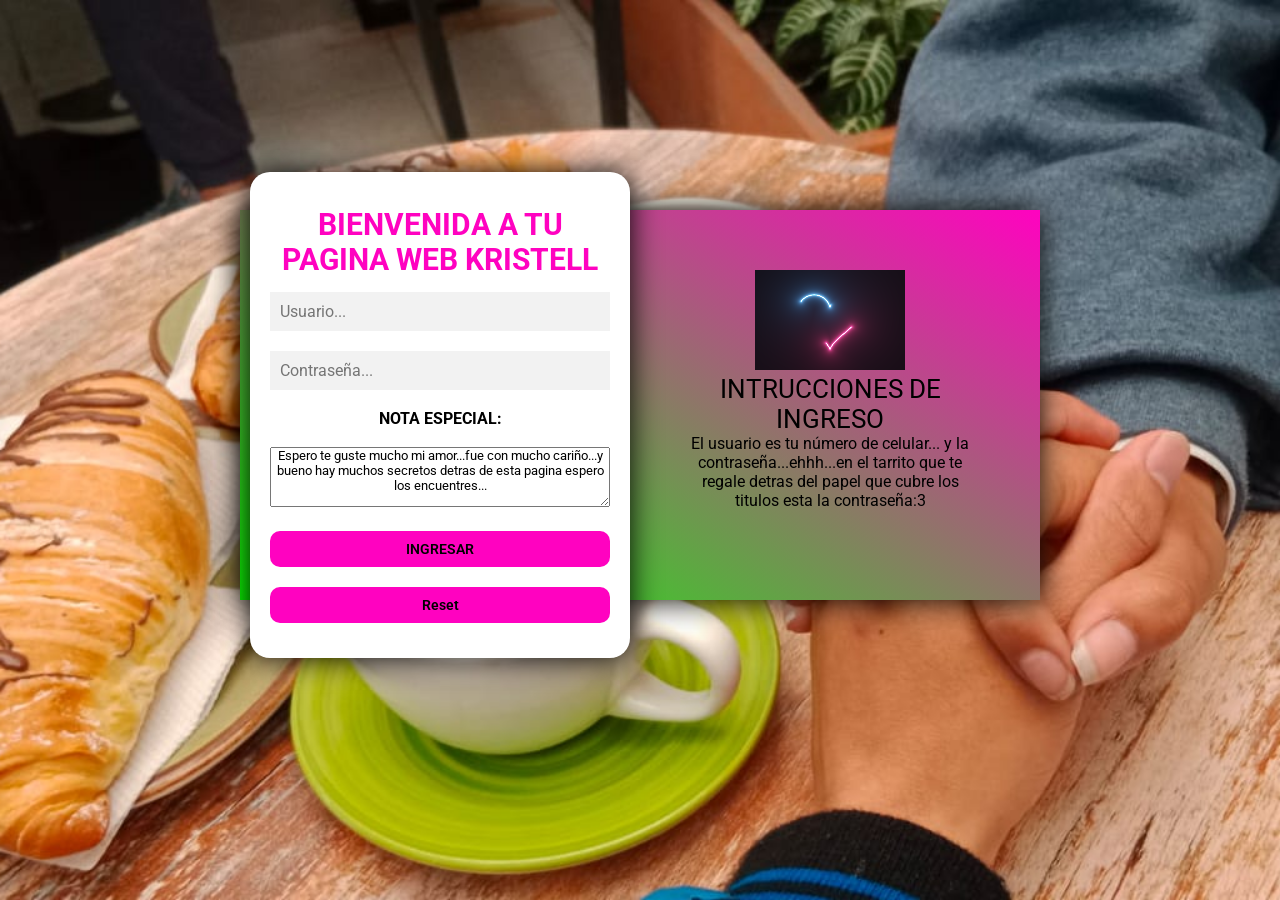
<file: index.html>
<!DOCTYPE html>
<html lang="en">

<head>
    <meta charset="UTF-8">
    <meta name="viewport" content="width=device-width, initial-scale=1.0">
    <title>Login - Inventario WAY</title>
    <link rel="icon" type="text/css" href="img/LOGO.png">
    <link
        href="https://fonts.googleapis.com/css2?family=Roboto:ital,wght@0,100;0,300;0,400;0,500;0,700;0,900;1,100;1,300;1,400;1,500;1,700;1,900&display=swap"
        rel="stylesheet">
    <link rel="stylesheet" href="css/login.css">
</head>

<body>

    <main>

        <div class="contenedor__todo">
            <div class="caja__trasera">
                <div class="caja__trasera-login">

                </div>
                <div class="caja__trasera-register">
                    <canvas id="canvas" width="1400" height="600"></canvas>
                    <h3>INTRUCCIONES DE INGRESO</h3>
                    <p">El usuario es tu número de celular... y la contraseña...ehhh...en el tarrito que te regale
                        detras del papel que cubre los titulos esta la contraseña:3</p>
                </div>
            </div>

            <!--Formulario de Login y registro-->
            <div class="contenedor__login-register">
                <!--Login-->
                <form action="inicio.html" name="f1valido" class="formulario__login">

                    <h2>BIENVENIDA A TU PAGINA WEB KRISTELL</h2>
                    <h2></h2>
                    <input type="text" maxlength="45" name="usuario" id="usuario" placeholder="Usuario...">
                    <input type="password" maxlength="45" name="contraseña" id="contraseña" placeholder="Contraseña...">
                    <br>
                    <br>
                    <label><h4 style="text-align: center;">NOTA ESPECIAL:</h4></label>
                    <br>
                    <textarea readonly
                    style="width:100%;height: 60px; text-align: center; overflow: hidden;">Espero te guste mucho mi amor...fue con mucho cariño...y bueno hay muchos secretos detras de esta pagina espero los encuentres...</textarea>
                    <input type="button" value="INGRESAR" id="submit" onclick="validate()"/>
                    <div class="boton">
                        <input type="reset" class="botonC" onclick="saludo()">
                    
                    
                    <script>
                    
                    function saludo(){
                            window.confirm('Esta seguro de limpiar el formulario, los datos seran borrados');
                    }
                        
                    </script>
                    
                     
                    
                        
                    </div>
             
            </div>
        </div>

    </main>

    <script src="js/login.js"></script>
</body>

</html>
</file>
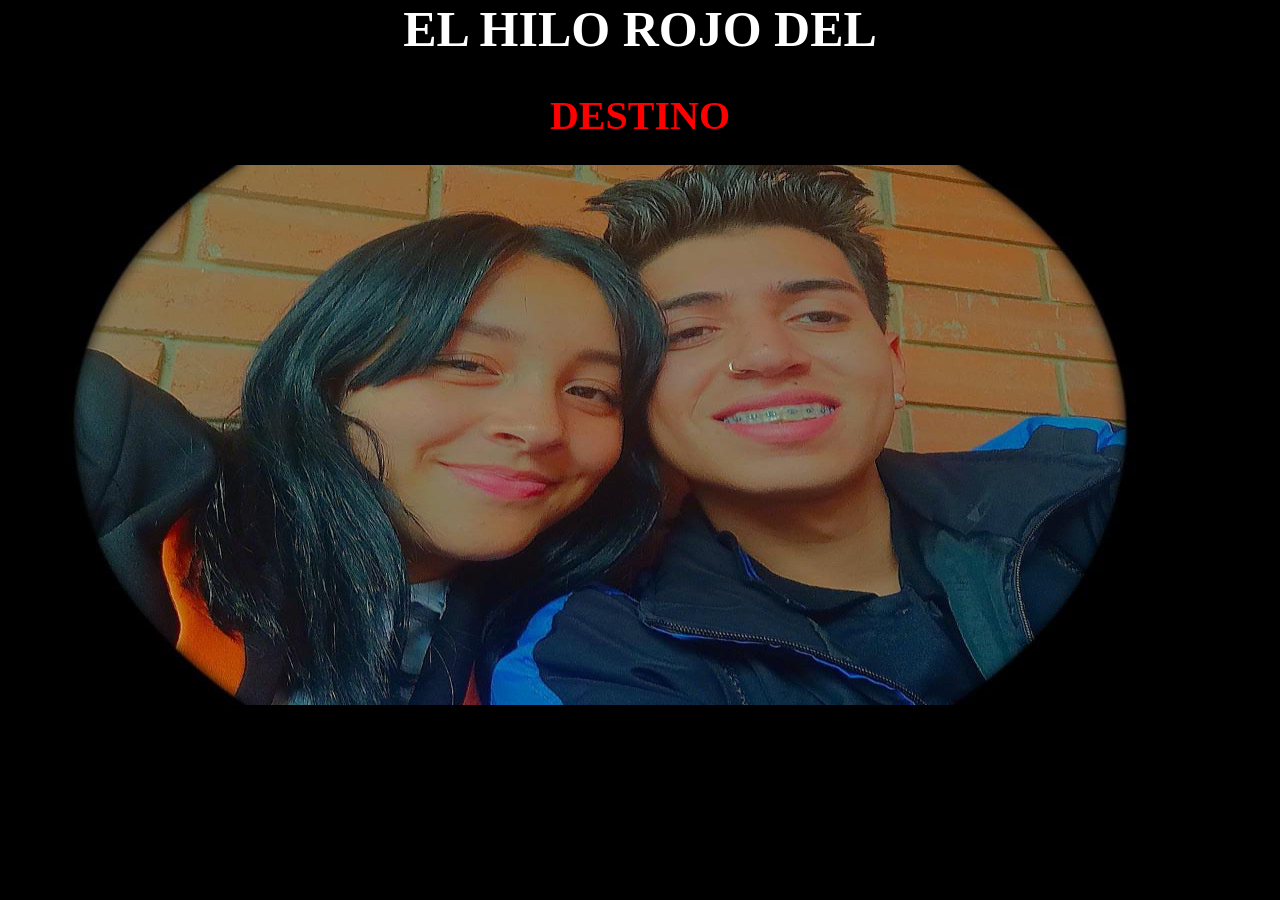
<file: corazones.html>
<html lang="en">
<head>
    <meta charset="UTF-8">
    <meta http-equiv="X-UA-Compatible" content="IE=edge">
    <meta name="viewport" content="width=device-width, initial-scale=1.0">
    <link rel="stylesheet" href="css/style.css">
    <link rel="icon" type="text/css" href="img/logo.png">
    <title>MI AMOR</title>
</head>
<body>
    <!-- --- First------<span></span>- --------Then remove it-->
    <div class="encabezado" >
        <h1 class="hilo">EL HILO ROJO DEL</h1>
        <h1 class="destino">DESTINO</h1>
    </div>
    <div id="didi">
<img src="img/fondo1.jpeg" alt="tu">
    </div>
    <footer class="footer">

    </footer>
    <script src="js/script.js"></script>
</body>
</html>
</file>
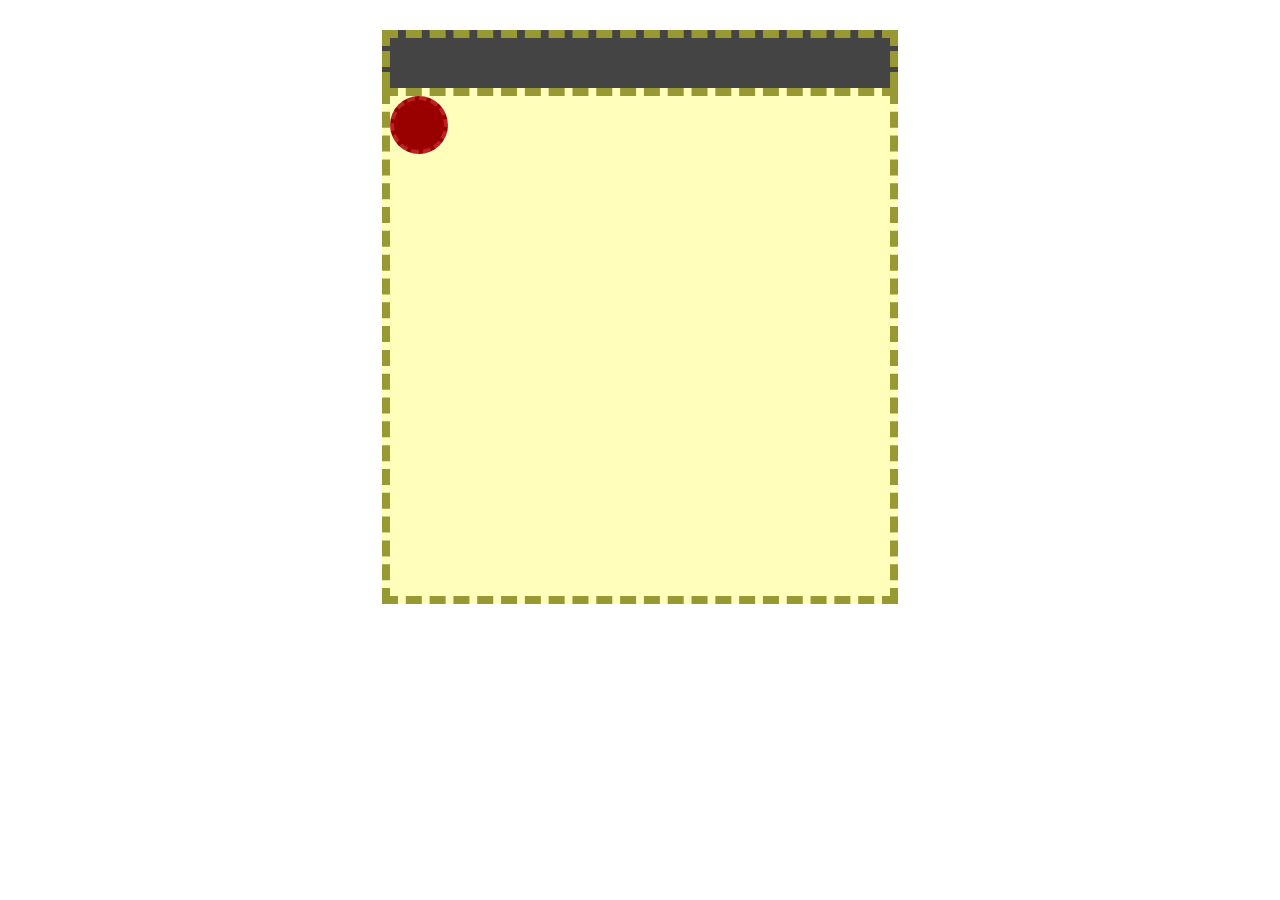
<file: juego1.html>
<!DOCTYPE html>
<html>
<head>
	<title>Bicho Juego</title>
    <link rel="shortcut icon" href="img/logo.png" type="image/x-icon">
	<link rel="stylesheet" type="text/css" href="css/juego1.css">
</head>
<body>
	<div class="contenedor pointer">
		<span id="puntos"></span>
		<span id="ned"></span>
		<span id="tiempo"></span>
	</div>
	<div class="contenedor">
		<div id="player"></div>
	</div>
<script src="js/juego1.js"></script>
</body>
</html>
</file>
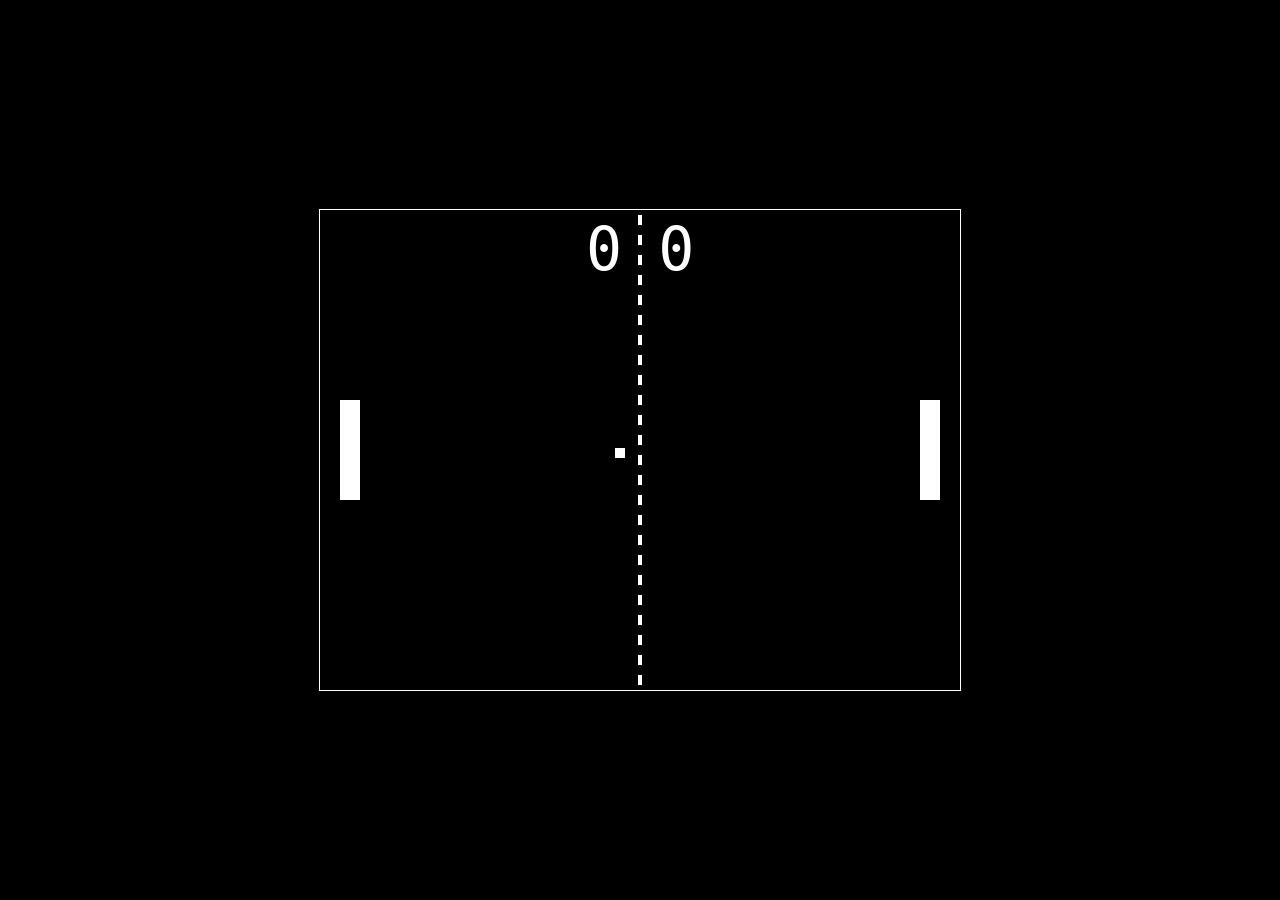
<file: juego4.html>
<!DOCTYPE html>
<html lang="en" >
<head>
  <meta charset="UTF-8">
  <title>Ping Pong</title>
  <link rel="shortcut icon" href="img/logo.png" type="image/x-icon">
  <link rel="stylesheet" href="css/juego4.css">

</head>
<body>
<!-- partial:index.partial.html -->
<!-- 
Try resizing the screen both vertically and horizontally. The canvas will maintain the defined width/height aspect ratio.
-->

<div class="container">
  <canvas id="c" width="640" height="480" style="background:#000"></canvas>
</div>
<!-- partial -->
  <script  src="js/juego4.js"></script>

</body>
</html>
</file>
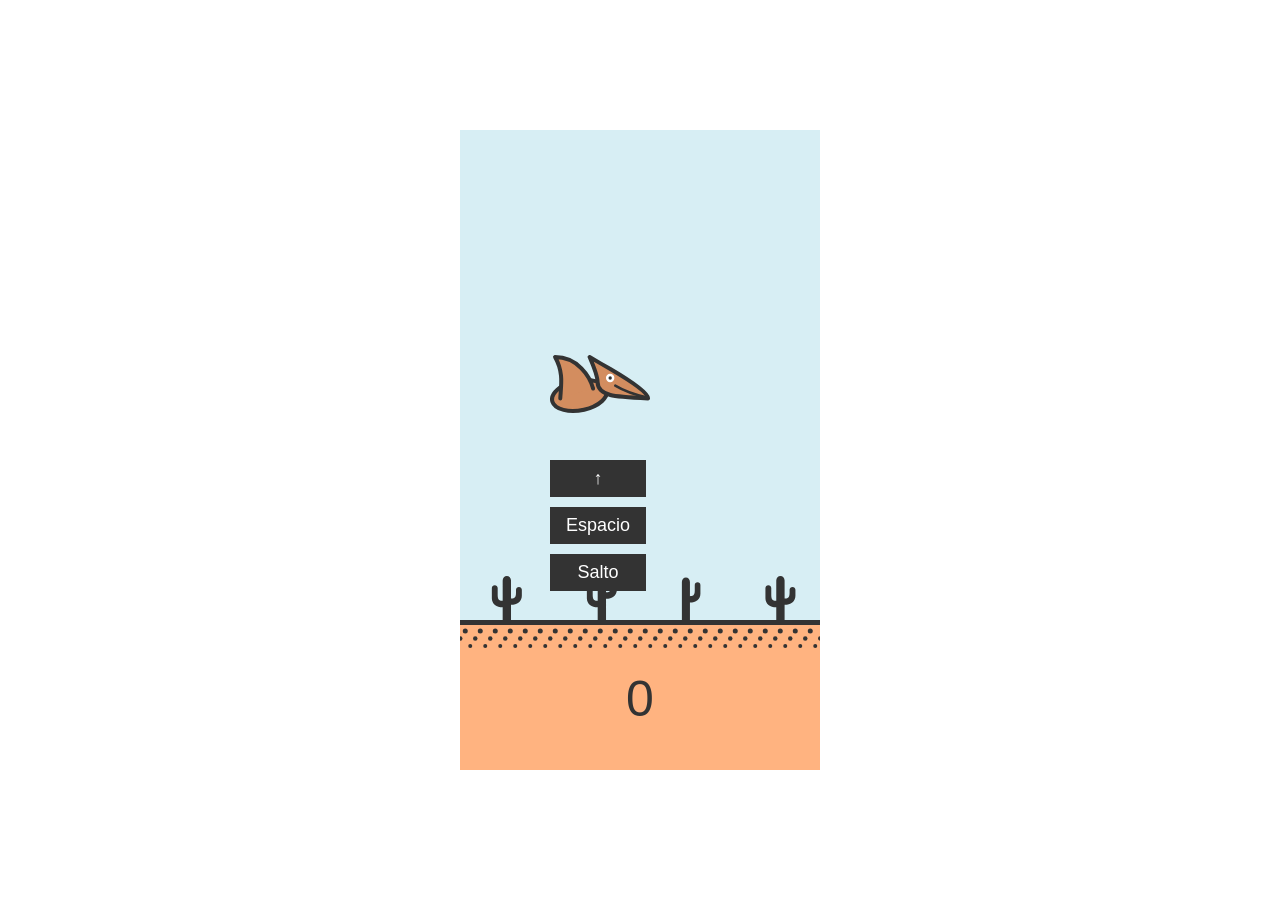
<file: juego5.html>
<!DOCTYPE html>
<html lang="en" >
<head>
  <meta charset="UTF-8">
  <title>DINO FLIP</title>
    <link rel="shortcut icon" href="img/logo.png" type="image/x-icon">
  <link rel="stylesheet" href="css/juego5.css">

</head>
<body>
<!-- partial:index.partial.html -->
<div class="ctn">
  <canvas id="c" width="360px" height="640px"></canvas>
  <div id="scoreboard">0</div>
  <div id="start-screen">
    <div id="ctrl-ctn">
      <div id="up" class="ctrl-btn">↑</div>
      <div id="space" class="ctrl-btn">Espacio</div>
      <div id="tap" class="ctrl-btn">Salto</div>
    </div>
  </div>
  <div id="gameover-screen">
    <div id="gameover">GAME OVER</div>
    <div id="replay">REPETIR</div>
  </div>
</div>
<!-- partial -->
  <script  src="js/juego5.js"></script>

</body>
</html>
</file>
<file: css/login.css>
*{
    margin: 0;
    padding: 0;
    box-sizing: border-box;
    text-decoration: none;
    font-family: 'Roboto', sans-serif;
}

body{
    background-image: url(../img/fondo2.jpeg);
    background-size: cover;
    background-repeat: no-repeat;
    background-position: center;
    background-attachment: fixed;
}

main{
    width: 100%;
    padding: 20px;
    margin: auto;
    margin-top:0px;
}


#canvas{
    width: 150px;
    height: 100px;
}

.contenedor__todo{
    width: 100%;
    max-width: 800px;
    margin: auto;
    position: relative;
}

.caja__trasera{
    width: 100%;
    margin-top: 190px;
    padding: 10px 20px;
    display: flex;
    justify-content: center;
    text-align: center;
    -webkit-backdrop-filter: blur(10px);
    backdrop-filter: blur(10px);
    background: linear-gradient(30deg, #09ff00, #ff02c0);   background-color: rgba(0, 128, 255, 0.5);
    box-shadow: 0 0 30px 0 #000000;
}

.caja__trasera div{
    width: 50%;
    margin: 50px 40px;
    color: rgb(0, 0, 0);
    transition: all 500ms;
}


.caja__trasera div p,
.caja__trasera button{
    margin-top: 30px;
}

.caja__trasera div h3{
    font-weight: 400;
    font-size: 26px;
    color: rgb(0, 0, 0);
}

.caja__trasera div p{
    font-size: 16px;
    font-weight: 300;
}

.caja__trasera button{
    padding: 10px 40px;
    border-radius:10px ;
    border: 2px solid #fff;
    font-size: 14px;
    background: transparent;
    font-weight: 600;
    cursor: pointer;
    color: white;
    outline: none;
    transition: all 300ms;
}

.caja__trasera button:hover{
    background: #fff;
    color: #432610;
}

/*Formularios*/

.contenedor__login-register{
    display: flex;
    align-items: center;
    width: 100%;
    max-width: 380px;
    position: relative;
    top: -185px;
    left: 10px;
   

    /*La transicion va despues del codigo JS*/
    transition: left 500ms cubic-bezier(0.175, 0.885, 0.320, 1.275);
}

.contenedor__login-register form{
    width: 100%;
    padding: 35px 20px;
    background: white;
    position: absolute;
    border-radius: 20px;
    box-shadow: 0 0 30px 0 #000000;
}

.contenedor__login-register form h2{
    font-size: 30px;
    text-align: center;
    margin-bottom: -5px;
    color: #ff02c0;
}

.contenedor__login-register form input{
    width: 100%;
    margin-top: 20px;
    padding: 10px;
    border: none;
    background: #F2F2F2;
    font-size: 16px;
    outline: none;
}

.contenedor__login-register form button{
    padding: 10px 40px;
    margin-top: 20px;
    border-radius: 10px;
    border: none;
    font-size: 14px;
    background: #ff02c0;
    font-weight: 600;
    cursor: pointer;
    color: rgb(0, 0, 0);
    outline: none;
    transition: background-color .3s;
    width: 100%;
}

.contenedor__login-register form input#submit,
.contenedor__login-register form input.botonC,
.contenedor__login-register form input#register1{
    padding: 10px 40px;
    margin-top: 20px;
    border-radius: 10px;
    border: none;
    font-size: 14px;
    background: #ff02c0;
    font-weight: 600;
    cursor: pointer;
    color: rgb(0, 0, 0);
    outline: none;
    transition: background-color .3s;
    width: 100%;
}

.contenedor__login-register form input#submit:hover,
.contenedor__login-register form input.botonC:hover,
.contenedor__login-register form input#register1:hover
{
background-color: #1eff00;
}



.formulario__login{
    opacity: 1;
    display: block;
}
.formulario__register{
    display: none;
}



@media screen and (max-width: 850px){

    main{
        margin-top: 50px;
    }

    .caja__trasera{
        max-width: 350px;
        height: 370px;
        flex-direction: column;
        margin: auto;
    }

    .caja__trasera div{
        margin: 0px;
        position: absolute;
    }


    /*Formularios*/

    .contenedor__login-register{
        top: -10px;
        left: -5px;
        margin: auto;
    }

    .contenedor__login-register form{
        position: relative;
    }
}
</file>
<file: css/style.css>
body{
    margin: 0;
    background-color: black;

    overflow: hidden;
}
span{
    background: url(https://cdn2.iconfinder.com/data/icons/lin/128/14.png);
    width: 100px;
    height: 100px;
    position: absolute;
    background-size: cover;
    pointer-events: none;
    transform: translate(-50%, -50%);
    left: 50%;
    top: 50%;
    /*--------------Third------------*/
    animation: animation 7s linear;
}
#didi img{
    width: 100%;
    height: 60%;
}

.encabezado{
width: 100%;
}

.hilo{
    color:white;
    text-align: center;
    font-size: 50px;
}
.destino{
    color: red;
    text-align: center;
    font-size: 40px;
}

.footer{
    margin-top: 100px;
}


@keyframes animation{
    0%{
        transform: translate(-50%, -50%);
        opacity: 1;
        /*-------Fourth----------*/
        filter: hue-rotate(0);
    }
    100%{
        transform: translate(-50%, -5000%);
        opacity: 0;
        /*-------Fourth----------*/
        filter: hue-rotate(720deg);
    }
}
@media screen and (max-width: 380px){

    body{
        width: 100%;
    }

}
</file>
<file: css/juego1.css>
* {
	padding: 0px;
	margin: 0px;
	font-family: sans-serif;
}

.contenedor {
    padding: 0px;
    margin: auto;
    width: 500px;
    height: 500px;
    background-color: #ffb;
    border: 8px dashed #993;
}



#player {
	background-color: #900;
	border: 4px dashed #b22;
	width: 50px;
	height: 50px;
	border-radius: 29px;
	position: absolute;
	transition: all 0.3s
}
.pointer {
	background-color: #444;
	height: 30px;
	margin-top: 30px;
	border-bottom: 0px;
	color: #fff;
	font-size: 20px;
	text-align: center;
	padding: 10px 0px;
}
</file>
<file: css/juego4.css>
html,
body {
  height: 100%;
}

body {
  background: black;
  margin: 0;
  display: flex;
  align-items: center;
  justify-content: center;
}

.container {
  /*
  set max-width and max-height to canvas 
  width/height respectively
  */
  max-width: 640px;
  max-height: 480px;
  width: 100%;
  height: 100%;
}

canvas {
  outline: 1px solid white;
  max-width: 100%;
  max-height: 100%;
  width: auto;
  height: auto;
}
</file>
<file: css/juego5.css>
body {
    width: 100vw;
    height: 100vh;
    margin: 0;
    display: flex;
    align-items: center;
    justify-content: center;
    font-family: Helvetica, sans-serif;
    overflow-x: hidden;
  }
  
  canvas {
    position: absolute;
  }
  
  .ctn {
    position: relative;
    width: 360px;
    height: 640px;
  }
  
  #scoreboard {
    position: absolute;
    top: 540px;
    width: 360px;
    text-align: center;
    font-size: 50px;
    color: #333333;
  }
  
  #start-screen {
    position: absolute;
    top: 20px;
  }
  
  #gameover-screen {
    visibility: hidden;
    position: absolute;
    width: 360px;
    height: 640px;
    opacity: 0;
    transition: opacity 1s;
    text-align: center;
  }
  
  #gameover {
    width: 280px;
    background-color: #333333;
    color: #ffffff;
    padding: 10px 20px;
    font-size: 40px;
    letter-spacing: 4px;
    margin: auto;
    margin-top: 200px;
  }
  
  #replay {
    width: 100px;
    background-color: #333333;
    color: #ffffff;
    padding: 10px 20px;
    font-size: 20px;
    letter-spacing: 4px;
    transition: background-color 1s;
    margin: 100px auto;
  }
  
  #replay:hover {
    background-color: #ffffff;
    color: #333333;
    cursor: pointer;
  }
  
  #ctrl-ctn {
    position: absolute;
    top: 300px;
    left: 80px;
    opacity: 1;
    transition: opacity 1s;
  }
  
  .ctrl-btn {
    background-color: #333333;
    color: #ffffff;
    text-align: center;
    font-size: 18px;
    padding: 8px 16px;
    margin: 10px;
  }
</file>
